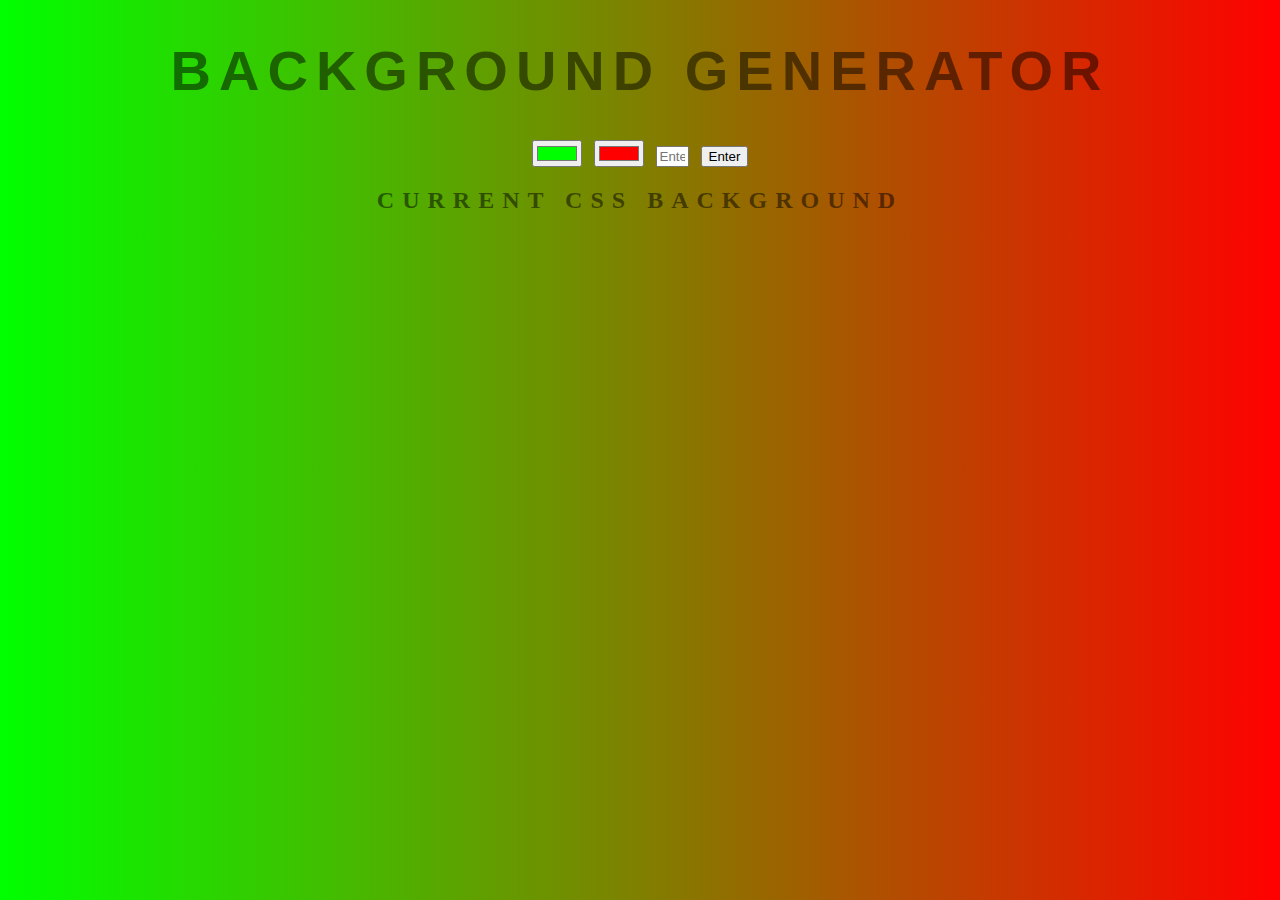
<file: Background/index.html>
<!DOCTYPE html>
<html>
<head>
	<title>Gradient Background</title>
	<link rel="stylesheet" type="text/css" href="style.css">
</head>
<body id="gradient">
<h1>Background Generator</h1>
<input class="color1" type="color" name="color1"value="#00ff00">
<input class="color2" type="color" name="color2"value="#ff0000">
<input class="color3" type="text" name="color3"placeholder="Enter a value"size="1em">
<button>Enter</button>
<h2>Current CSS Background</h2>
<h3></h3>
<script type="text/javascript" src="script.js"></script>
</body>
</html>
</file>
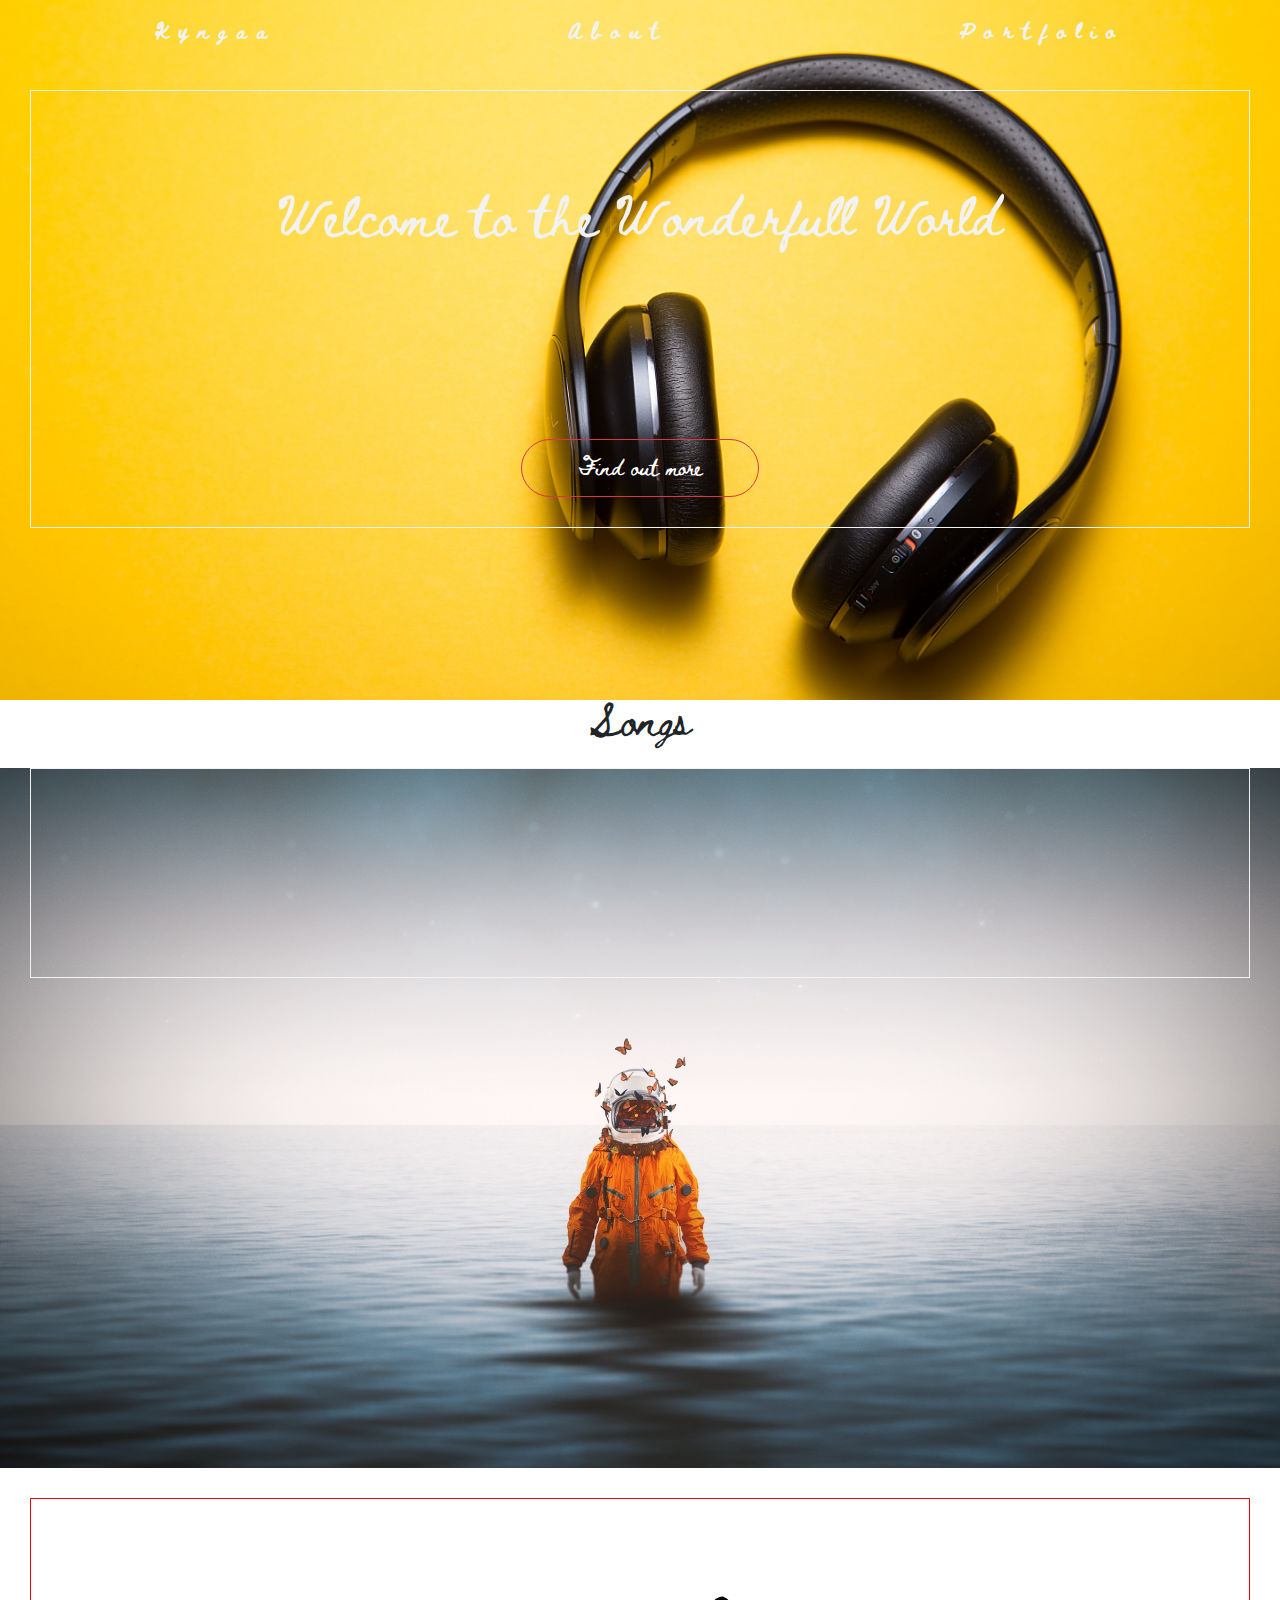
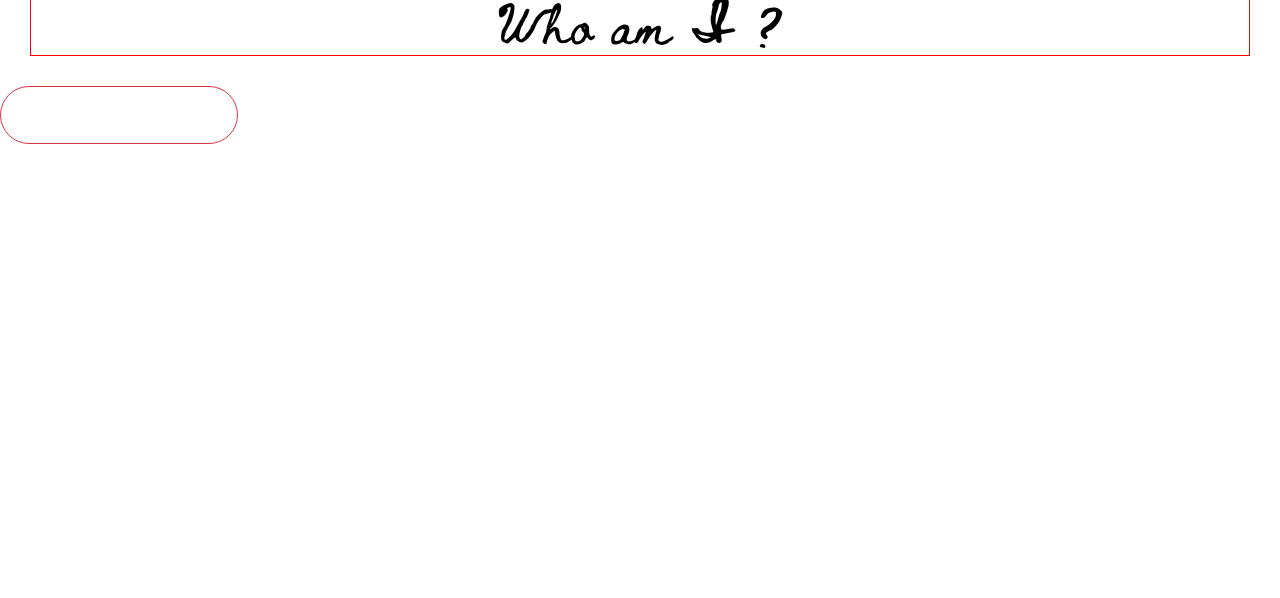
<file: Portfolio/index.html>
<!DOCTYPE html>
<html>
<head>
	<title>Landing Page</title>
<meta charset="utf-8">
<meta name="viewport" content="width=device-width,intial-scale=1">
<link href="https://fonts.googleapis.com/css?family=Beth+Ellen&display=swap" rel="stylesheet">




<link rel="stylesheet" href="https://stackpath.bootstrapcdn.com/bootstrap/4.3.1/css/bootstrap.min.css" integrity="sha384-ggOyR0iXCbMQv3Xipma34MD+dH/1fQ784/j6cY/iJTQUOhcWr7x9JvoRxT2MZw1T" crossorigin="anonymous">



<link rel="stylesheet" type="text/css" href="style.css">


</head>
<body>




<div id="div1">

            
<nav class="nav">
	
	<a class="nav-link active"href="index.html">Kyngaa</a>
	<a class="nav-link"href="index.html#div2">About</a>
	<a class="nav-link"href="index.html#div3">Portfolio</a>
</nav>
	    
	<div class="box">
		<h1>Welcome to the Wonderfull World</h1>
		
	<div class="innerbox">
		

<div id="mc_embed_signup">
<form action="https://gmail.us3.list-manage.com/subscribe/post?u=2187edeb5a4a1f0b600fdb3e5&amp;id=fb1cf4578e" method="post" id="mc-embedded-subscribe-form" name="mc-embedded-subscribe-form" class="validate" target="_blank" novalidate>
    <div id="mc_embed_signup_scroll">
	
	
    <!-- real people should not fill this in and expect good things - do not remove this or risk form bot signups-->
  <!--   <div style="position: absolute; left: -5000px;" aria-hidden="true"><input type="text" name="b_2187edeb5a4a1f0b600fdb3e5_fb1cf4578e" tabindex="-1" value=""></div> -->
    <div class="clear"><input class="btn btn-outline-danger" type="submit" value="Find out more" name="subscribe" id="mc-embedded-subscribe" class="button"></div>
    </div>
</form>
</div>

<!--End mc_embed_signup-->





<!-- 
	<button type="button" class="btn btn-outline-danger">Find out more</button> -->
	</div></div>

</div>
<h2 id="abc"style="text-align: center">Songs</h2>
<div id="div2">
	
<div class="box">

<iframe scrolling="no" frameborder="yes"  src="https://w.soundcloud.com/player/?url=https%3A//api.soundcloud.com/tracks/421461579&color=%23dcb4cc&auto_play=false&hide_related=false&show_comments=true&show_user=true&show_reposts=false&show_teaser=true&visual=true"></iframe>
<br>
<iframe scrolling="yes" frameborder="yes" allow="autoplay" src="https://w.soundcloud.com/player/?url=https%3A//api.soundcloud.com/users/83534020&color=%23f6f5f6&auto_play=false&hide_related=false&show_comments=true&show_user=true&show_reposts=false&show_teaser=true"></iframe>

	</div>
</div>


<div id="div3">
	
	<div class="box box2">
		<h1>Who am I ?</h1>

	</div>

<a href="index.html#div2"><button type="button" class="btn btn-outline-danger">Find out more</button></a>
	</div></div>
</div>




	<script src="https://code.jquery.com/jquery-3.3.1.slim.min.js" integrity="sha384-q8i/X+965DzO0rT7abK41JStQIAqVgRVzpbzo5smXKp4YfRvH+8abtTE1Pi6jizo" crossorigin="anonymous"></script>
<script src="https://cdnjs.cloudflare.com/ajax/libs/popper.js/1.14.7/umd/popper.min.js" integrity="sha384-UO2eT0CpHqdSJQ6hJty5KVphtPhzWj9WO1clHTMGa3JDZwrnQq4sF86dIHNDz0W1" crossorigin="anonymous"></script>

<script src="https://stackpath.bootstrapcdn.com/bootstrap/4.3.1/js/bootstrap.min.js" integrity="sha384-JjSmVgyd0p3pXB1rRibZUAYoIIy6OrQ6VrjIEaFf/nJGzIxFDsf4x0xIM+B07jRM" crossorigin="anonymous"></script>
</body>
</html>
</file>
<file: Background/style.css>
body{
	font:'Raleway',sans-serif;
	color:rgba(0,0,0,.5);
	text-align: center;
	text-transform: uppercase;
	letter-spacing: .5em;
	top:15%;
	background:linear-gradient(to right,red,yellow);
}
h1{font:600 3.5em 'Raleway',sans-serif;

}


h3{
	font:900 1em 'Raleway',sans-serif;
	letter-spacing: 0.01em;
}
</file>
<file: Portfolio/style.css>
body{
	margin: 0px;
	font-family:Beth Ellen;
	
}



#div1{
	background-image: url(img4.jpg);
	transition: 1s;
	}
#div1:hover{
	background-image: url(Music.jpg);
	transition: 1s;
	transform: translateX(10);
}
#div2{
	background-image: url(img1.jpg);
	
}




#div1,#div2,#div3,#div4{
	background-size: cover;
	background-position:center;
	height:700px;
	margin: 0px;
	max-width: 110%;

}

/*.nav{
	opacity:1;
}
*/

.box{
	border:1px solid #f2f2f2 ;
	max-height:85%;
	/*max-width:95%;*/
	margin: 30px;
	color: #f2f2f2;
	transition: 1s;
/*	display: flex;*/
	

}

a.nav-link:hover{
	border-bottom: 2px solid grey;
	border-radius:150px;
	color: #f2f2f2;
	
	transition: 1s;
	letter-spacing: 15px;

}

.nav-link{
	color: #f2f2f2;
	transition: 1s;
	font-weight: 600;
	letter-spacing: 10px;
}

.nav{
	
	padding: 10px;
	display: flex;
	justify-content: space-around;

	
}

.innerbox{

	display: flex;
	/*align-items: center;*/
	justify-content: center;

	margin-top: 200px;
	margin-bottom:30px; 
	/*padding:400px;*/

}
iframe{
	padding: 20px;
	height: 100px;
	width:50%;
	
	transition: 1s;
}
iframe:hover{
	padding: 20px;
	height: 360px;
	width:90%;
	transition: 0.5s;
}

.btn-outline-danger{
	
	transition: 1s;
	
	color: #FFF;
	
	padding: 19px 56px 21px;
	font-size: 16px;
	    line-height: 1;
    border-radius: 500px


}

.btn-outline-danger:hover{
	transform:scale(1.1);
	transition: 1s ease-in-out;
	letter-spacing: 5px;

}

.box:hover{
	transform: scale(1.01);

	transition: 1s ease-in-out;
	letter-spacing: 0.3em;

}

h1{
	margin-top: 100px;
	/*font-size: 4rem;*/
	text-align: center;
	text-transform: unset;
	backface-visibility: hidden;


}

.box2{
	border:1px solid red ;
	color: black;
	transition:2s;
	perspective: 1000px;

}

.box2:hover{
	transform: rotateY(180deg);
	transition-delay: 10s;
	color:white;
	background:red; 
	transition: 2s;
	

}
</file>
